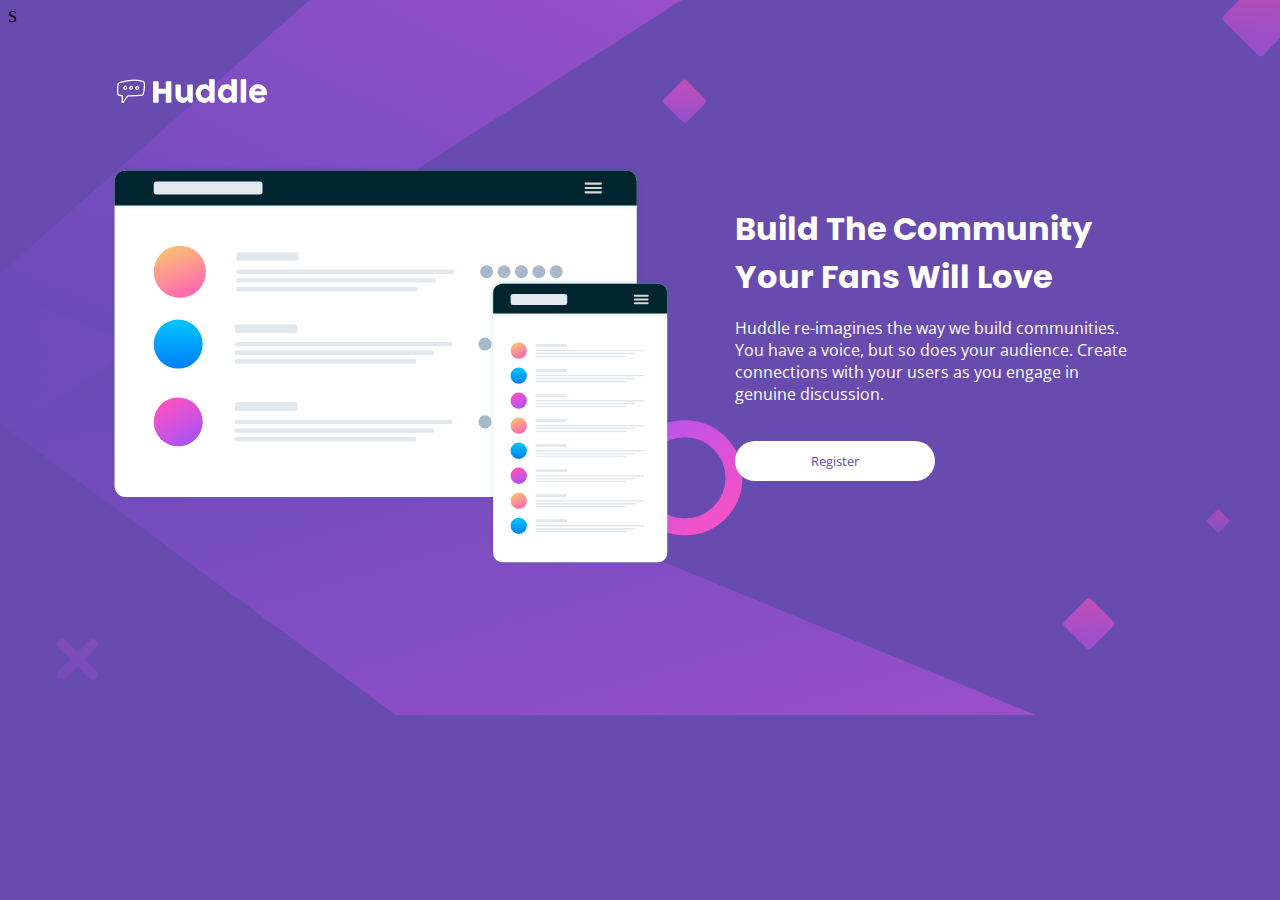
<file: index.html>
<!DOCTYPE html>
<html lang="en">
<head>
  <meta charset="UTF-8">
  <meta name="viewport" content="width=device-width, initial-scale=1.0"> <!-- displays site properly based on user's device -->

  <link rel="icon" type="image/png" sizes="32x32" href="./images/favicon-32x32.png">
  <title>Frontend Mentor | Huddle landing page with single introductory section</title>
  <link rel="stylesheet" href="styles/index.css">
  <link rel="stylesheet" href="https://cdnjs.cloudflare.com/ajax/libs/font-awesome/4.7.0/css/font-awesome.min.css">

</head>


<body>
  <!-- Logo / header -->S
  <div class="container">
    <header>
      <img src="../images/logo.svg" class="logo" alt="logo">
    </header>
    <div class="content">
      <div class="kiri">
        <img src="/images/illustration-mockups.svg" alt="">
      </div>
      <div class="kanan">
        <h1 class="title">Build The Community Your Fans Will Love</h1>
        <p>
          Huddle re-imagines the way we build communities. You have a voice, but so does your audience. 
          Create connections with your users as you engage in genuine discussion.     
        </p>
        <div class="tombol">
          <button class="btn">Register</button> 
        </div> 
      </div>
    </div>

    <div class="socials">
      <ul>
        <li><a href="#"><i class="fab fa-facebook"></i></a></li>
        <li><a href="#"><i class="fab fa-twitter"></i></a></li>
        <li><a href="#"><i class="fab fa-instagram"></i></a></li>
      </ul>
    </div>
    <!--
    <footer>
      <p class="attribution">
        Challenge by <a href="https://www.frontendmentor.io?ref=challenge" target="_blank">Frontend Mentor</a>. 
        Coded by <a href="#">Your Name Here</a>.
      </p>
    </footer>
    -->
  </div>
  
</body>
</html>
</file>
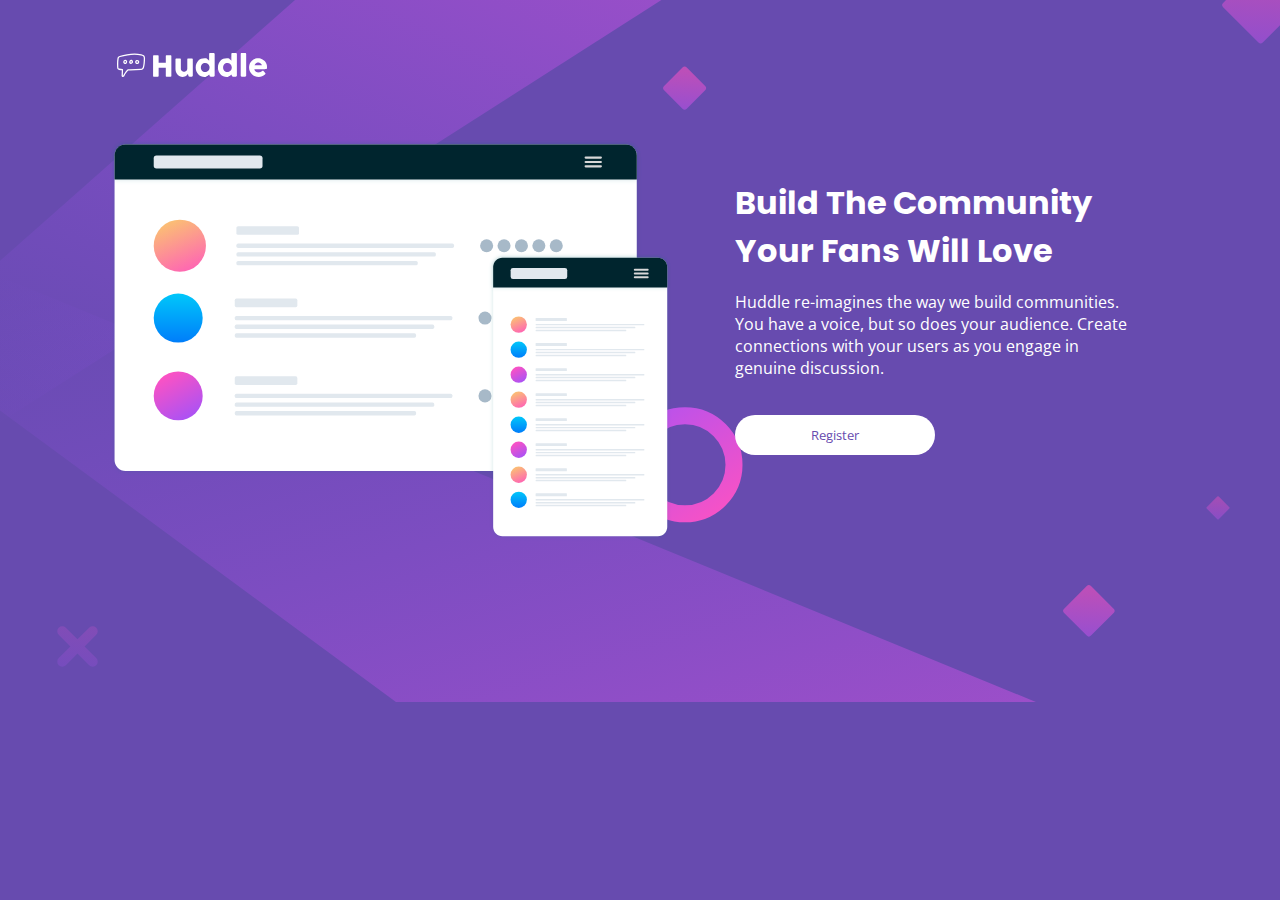
<file: tugas 2/index.html>
<!DOCTYPE html>
<html lang="en">
<head>
  <meta charset="UTF-8">
  <meta name="viewport" content="width=device-width, initial-scale=1.0"> <!-- displays site properly based on user's device -->

  <link rel="icon" type="image/png" sizes="32x32" href="./images/favicon-32x32.png">
  <title>Frontend Mentor | Huddle landing page with single introductory section</title>
  <link rel="stylesheet" href="styles/index.css">
  <link rel="stylesheet" href="https://cdnjs.cloudflare.com/ajax/libs/font-awesome/4.7.0/css/font-awesome.min.css">

</head>


<body>
  <!-- Logo / header -->
  <div class="container">
    <header>
      <img src="../images/logo.svg" class="logo" alt="logo">
    </header>
    <div class="content">
      <div class="kiri">
        <img src="/images/illustration-mockups.svg" alt="">
      </div>
      <div class="kanan">
        <h1 class="title">Build The Community Your Fans Will Love</h1>
        <p>
          Huddle re-imagines the way we build communities. You have a voice, but so does your audience. 
          Create connections with your users as you engage in genuine discussion.     
        </p>
        <div class="tombol">
          <button class="btn">Register</button> 
        </div> 
      </div>
    </div>

    <div class="socials">
      <ul>
        <li><a href="#"><i class="fab fa-facebook"></i></a></li>
        <li><a href="#"><i class="fab fa-twitter"></i></a></li>
        <li><a href="#"><i class="fab fa-instagram"></i></a></li>
      </ul>
    </div>
    <!--
    <footer>
      <p class="attribution">
        Challenge by <a href="https://www.frontendmentor.io?ref=challenge" target="_blank">Frontend Mentor</a>. 
        Coded by <a href="#">Your Name Here</a>.
      </p>
    </footer>
    -->
  </div>
  
</body>
</html>
</file>
<file: styles/index.css>
@import url("https://fonts.googleapis.com/css2?family=Poppins:wght@400;600&display=swap");
@import url("https://fonts.googleapis.com/css2?family=Open+Sans&display=swap");
body {
  background-color: #674baf;
  background-repeat: no-repeat;
}

.logo {
  height: 40px;
  width: auto;
}

.content {
  display: -webkit-box;
  display: -ms-flexbox;
  display: flex;
}

.content .title {
  font-family: "Poppins", sans-serif;
  color: #fff;
}

.content p {
  font-family: "Open Sans", sans-serif;
  color: #fff;
}

.content .kanan .tombol {
  width: 100%;
}

.content .kanan .tombol button {
  font-family: "Open Sans", sans-serif;
  background-color: #fff;
  /* Green */
  border: none;
  width: 200px;
  height: 40px;
  color: #674baf;
  border-radius: 20px;
  text-align: center;
  text-decoration: none;
  display: inline-block;
}

button.btn:active {
  color: #fff;
  background-color: #e882e8;
}

.tombol {
  margin-top: 20px;
}

.socials {
  display: -webkit-box;
  display: -ms-flexbox;
  display: flex;
}

.socials ul {
  list-style-type: none;
}

.socials li {
  float: left;
}

.socials li a {
  text-decoration: none;
}

.socials li :active {
  color: #e882e8;
}

@media only screen and (min-width: 575px) {
  body {
    background-image: url(/images/bg-desktop.svg);
    background-repeat: no-repeat;
    background-position: center;
  }
  .logo {
    margin-top: 25px;
  }
  .container {
    width: 90%;
    margin-left: 8%;
    margin-top: 20px;
  }
  .content {
    margin-top: 50px;
    -webkit-box-orient: horizontal;
    -webkit-box-direction: normal;
        -ms-flex-direction: row;
            flex-direction: row;
  }
  .content .kiri {
    width: 55%;
    height: auto;
  }
  .content .kiri img {
    width: 90%;
  }
  .content .kanan {
    width: 35%;
    display: -webkit-box;
    display: -ms-flexbox;
    display: flex;
    -webkit-box-orient: vertical;
    -webkit-box-direction: normal;
        -ms-flex-direction: column;
            flex-direction: column;
  }
  .content .kanan .title {
    margin-top: 40px;
    margin-bottom: 0px;
  }
  .socials {
    -webkit-box-pack: end;
        -ms-flex-pack: end;
            justify-content: flex-end;
    margin-right: 10%;
  }
}

@media only screen and (max-width: 574px) {
  body {
    background-image: url(/images/bg-mobile.svg);
    background-position: top;
  }
  .logo {
    margin-left: 10%;
    margin-top: 20px;
  }
  .img {
    width: 20px;
  }
  .content {
    width: 80%;
    margin-left: 10%;
    margin-right: 10%;
    -webkit-box-orient: vertical;
    -webkit-box-direction: normal;
        -ms-flex-direction: column;
            flex-direction: column;
  }
  .content .kiri {
    width: 100%;
    margin-top: 50px;
    margin-bottom: 30px;
  }
  .content .kiri img {
    width: 100%;
  }
  .content .kanan {
    width: 100%;
    text-align: center;
  }
  .content .kanan .title {
    font-size: 22px;
  }
  .content .kanan p {
    margin-bottom: 20px;
  }
  .socials {
    -webkit-box-pack: center;
        -ms-flex-pack: center;
            justify-content: center;
  }
}
/*# sourceMappingURL=index.css.map */
</file>
<file: tugas 2/styles/index.css>
@import url("https://fonts.googleapis.com/css2?family=Poppins:wght@400;600&display=swap");
@import url("https://fonts.googleapis.com/css2?family=Open+Sans&display=swap");
body {
  background-color: #674baf;
  background-repeat: no-repeat;
}

.logo {
  height: 40px;
  width: auto;
}

.content {
  display: -webkit-box;
  display: -ms-flexbox;
  display: flex;
}

.content .title {
  font-family: "Poppins", sans-serif;
  color: #fff;
}

.content p {
  font-family: "Open Sans", sans-serif;
  color: #fff;
}

.content .kanan .tombol {
  width: 100%;
}

.content .kanan .tombol button {
  font-family: "Open Sans", sans-serif;
  background-color: #fff;
  /* Green */
  border: none;
  width: 200px;
  height: 40px;
  color: #674baf;
  border-radius: 20px;
  text-align: center;
  text-decoration: none;
  display: inline-block;
}

button.btn:active {
  color: #fff;
  background-color: #e882e8;
}

.tombol {
  margin-top: 20px;
}

.socials {
  display: -webkit-box;
  display: -ms-flexbox;
  display: flex;
}

.socials ul {
  list-style-type: none;
}

.socials li {
  float: left;
}

.socials li a {
  text-decoration: none;
}

.socials li :active {
  color: #e882e8;
}

@media only screen and (min-width: 575px) {
  body {
    background-image: url(/images/bg-desktop.svg);
    background-repeat: no-repeat;
    background-position: center;
  }
  .logo {
    margin-top: 25px;
  }
  .container {
    width: 90%;
    margin-left: 8%;
    margin-top: 20px;
  }
  .content {
    margin-top: 50px;
    -webkit-box-orient: horizontal;
    -webkit-box-direction: normal;
        -ms-flex-direction: row;
            flex-direction: row;
  }
  .content .kiri {
    width: 55%;
    height: auto;
  }
  .content .kiri img {
    width: 90%;
  }
  .content .kanan {
    width: 35%;
    display: -webkit-box;
    display: -ms-flexbox;
    display: flex;
    -webkit-box-orient: vertical;
    -webkit-box-direction: normal;
        -ms-flex-direction: column;
            flex-direction: column;
  }
  .content .kanan .title {
    margin-top: 40px;
    margin-bottom: 0px;
  }
  .socials {
    -webkit-box-pack: end;
        -ms-flex-pack: end;
            justify-content: flex-end;
    margin-right: 10%;
  }
}

@media only screen and (max-width: 574px) {
  body {
    background-image: url(/images/bg-mobile.svg);
    background-position: top;
  }
  .logo {
    margin-left: 10%;
    margin-top: 20px;
  }
  .img {
    width: 20px;
  }
  .content {
    width: 80%;
    margin-left: 10%;
    margin-right: 10%;
    -webkit-box-orient: vertical;
    -webkit-box-direction: normal;
        -ms-flex-direction: column;
            flex-direction: column;
  }
  .content .kiri {
    width: 100%;
    margin-top: 50px;
    margin-bottom: 30px;
  }
  .content .kiri img {
    width: 100%;
  }
  .content .kanan {
    width: 100%;
    text-align: center;
  }
  .content .kanan .title {
    font-size: 22px;
  }
  .content .kanan p {
    margin-bottom: 20px;
  }
  .socials {
    -webkit-box-pack: center;
        -ms-flex-pack: center;
            justify-content: center;
  }
}
/*# sourceMappingURL=index.css.map */
</file>
